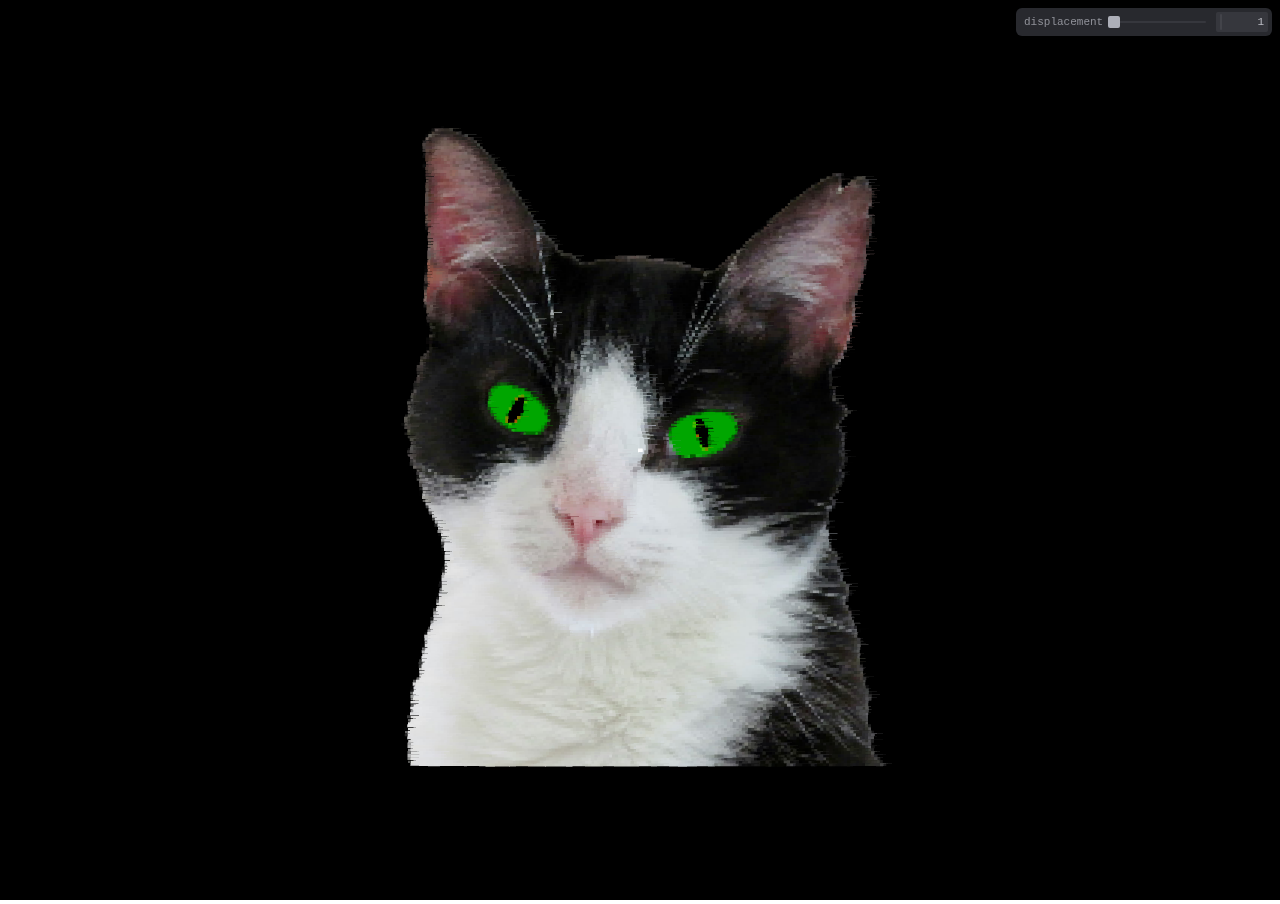
<file: lesson001/index.html>
<!DOCTYPE html>
<html>
  <head>
    <link rel="stylesheet" href="./style.css">
    <script src="./script.js" type="module"></script>
  </head>
  <body>
    <canvas id="main-canvas"></canvas>
    <canvas id="sub-canvas" style="display: none;"></canvas>
  </body>
</html>
</file>
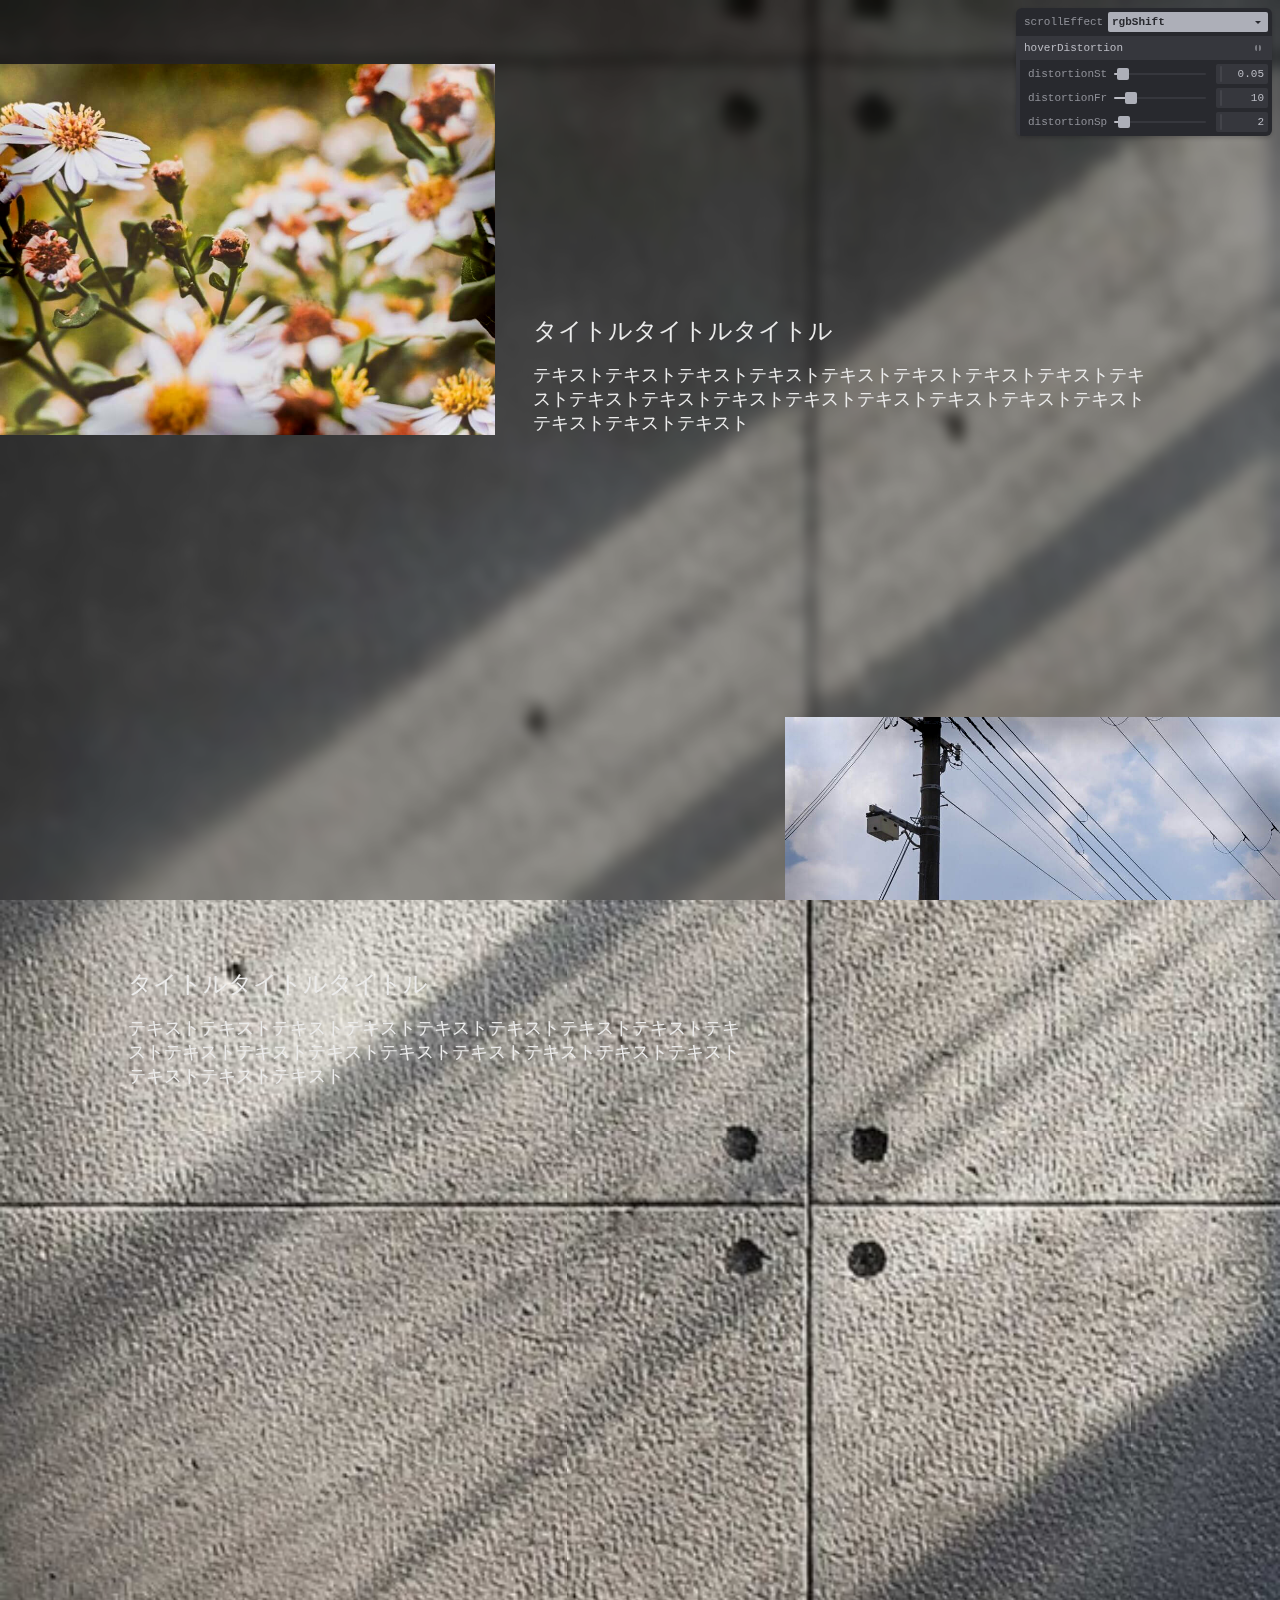
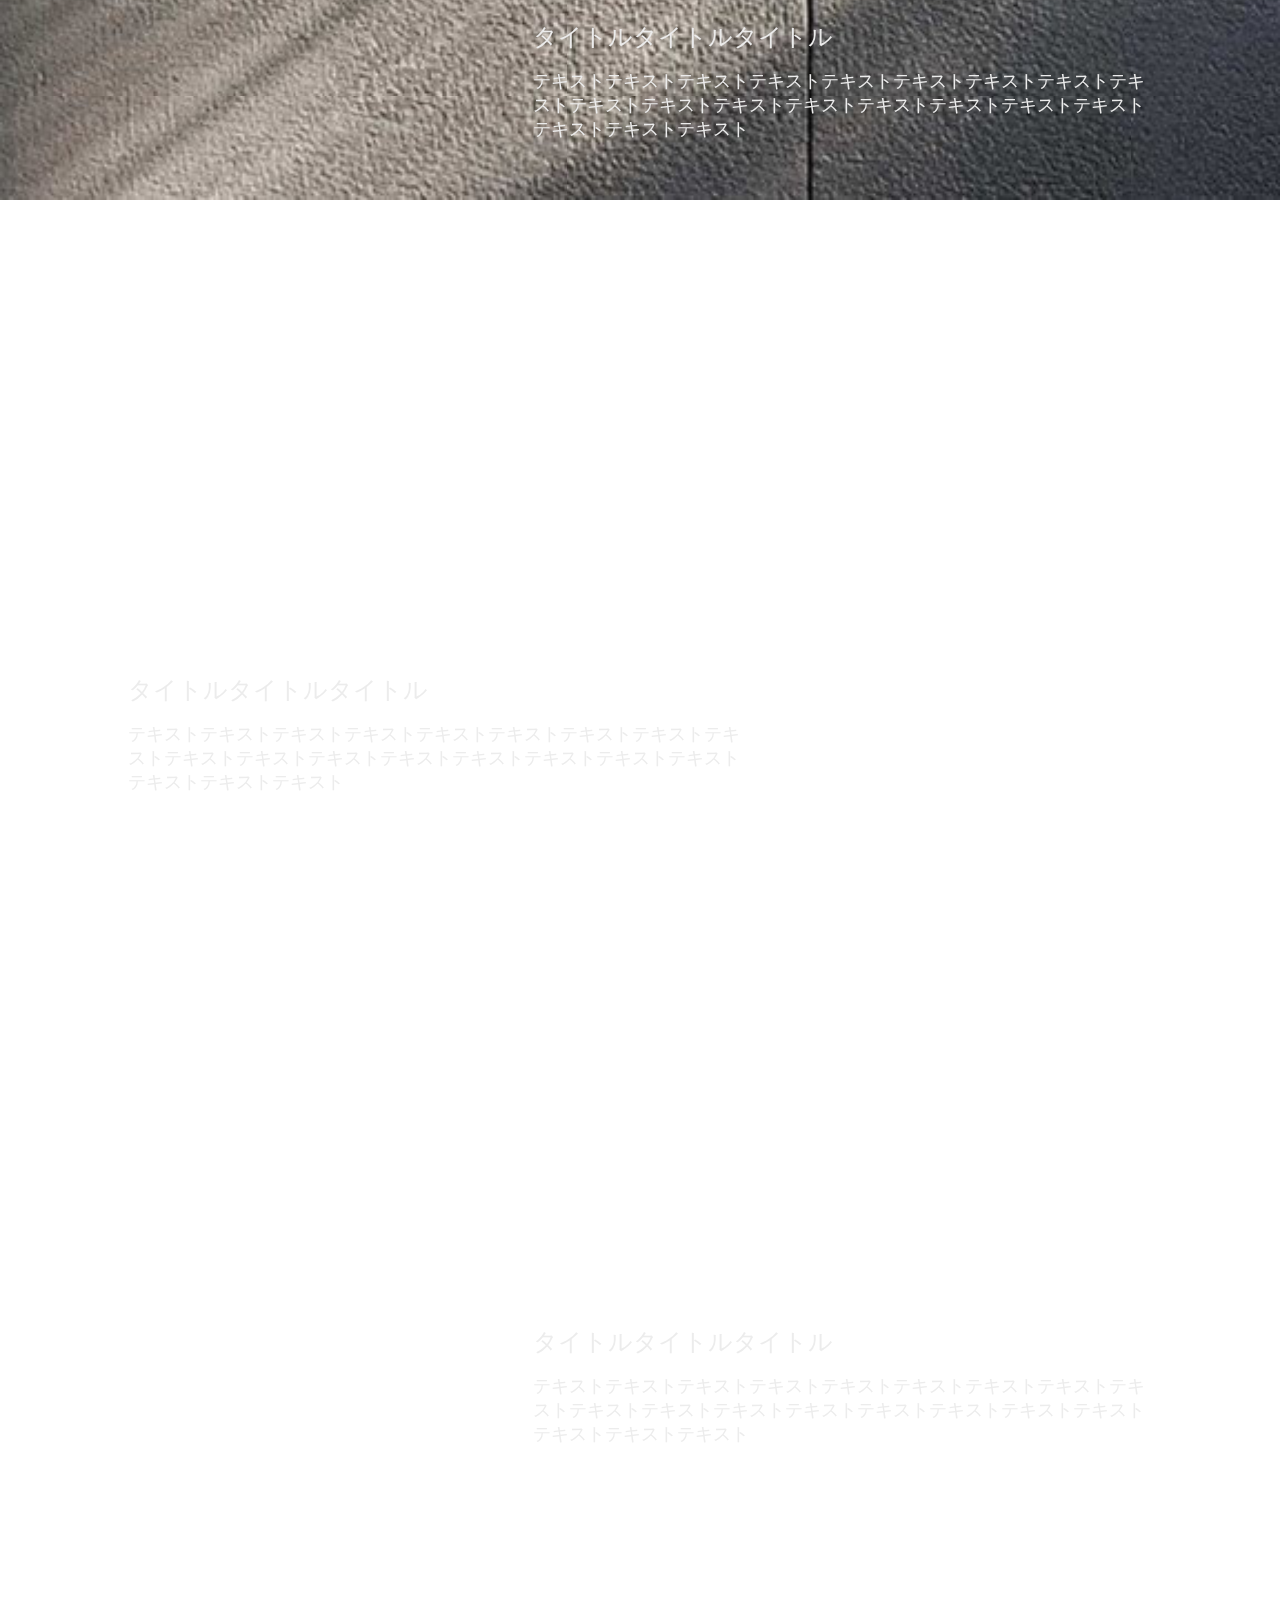
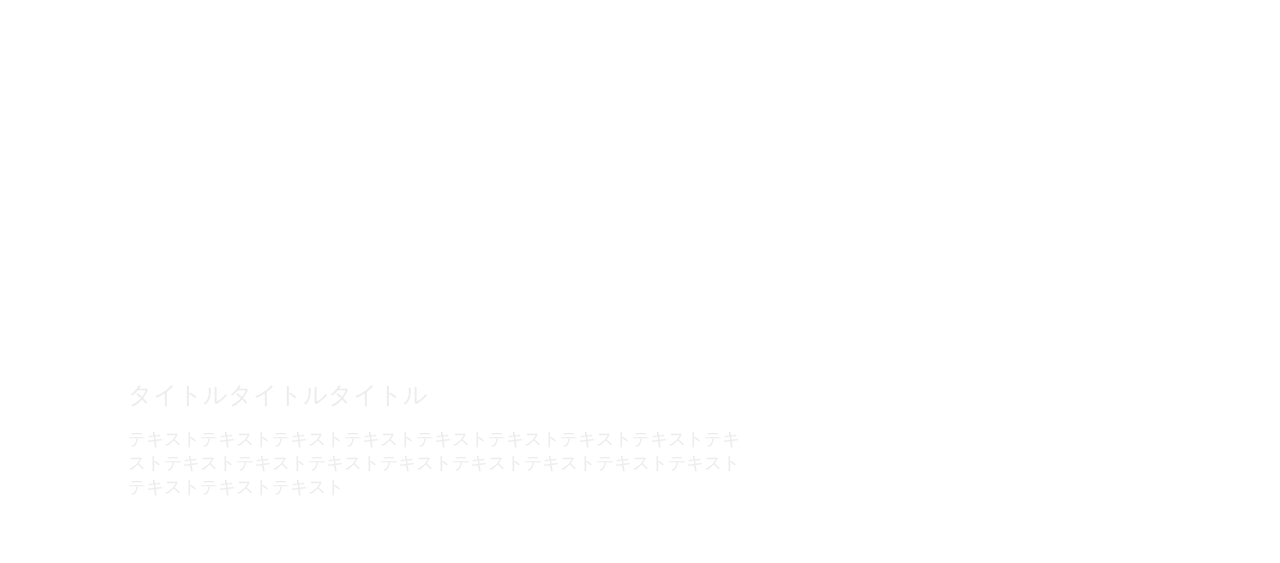
<file: lesson002/index.html>
<!DOCTYPE html>
<html>
  <head>
    <link rel="stylesheet" href="./style.css" />
    <script src="./script/main.js" type="module"></script>
    <meta name="viewport" content="width=device-width,initial-scale=1" />
  </head>
  <body>
    <div class="content_wrapper">
      <div class="content_bg js-floating"></div>
      <ul class="list">
        <li class="list_item">
          <a href="/" class="list_item-link">
            <div
              class="list_item-thumbnail webgl-plane"
              data-tex-src0="./img/img1_tex0.jpg"
              data-tex-src1="./img/img1_tex1.jpg"
            ></div>
            <div class="list_item-body js-floating">
              <p class="list_item-title">タイトルタイトルタイトル</p>
              <p class="list_item-text">
                テキストテキストテキストテキストテキストテキストテキストテキストテキストテキストテキストテキストテキストテキストテキストテキストテキストテキストテキストテキスト
              </p>
            </div>
          </a>
        </li>
        <!-- /.list_item -->
        <li class="list_item">
          <a href="/" class="list_item-link">
            <div
              class="list_item-thumbnail webgl-plane"
              data-tex-src0="./img/img2_tex0.jpg"
              data-tex-src1="./img/img2_tex1.jpg"
            ></div>
            <div class="list_item-body js-floating">
              <p class="list_item-title">タイトルタイトルタイトル</p>
              <p class="list_item-text">
                テキストテキストテキストテキストテキストテキストテキストテキストテキストテキストテキストテキストテキストテキストテキストテキストテキストテキストテキストテキスト
              </p>
            </div>
          </a>
        </li>
        <!-- /.list_item -->
        <li class="list_item">
          <a href="/" class="list_item-link">
            <div
              class="list_item-thumbnail webgl-plane"
              data-tex-src0="./img/img3_tex0.jpg"
              data-tex-src1="./img/img3_tex1.jpg"
            ></div>
            <div class="list_item-body js-floating">
              <p class="list_item-title">タイトルタイトルタイトル</p>
              <p class="list_item-text">
                テキストテキストテキストテキストテキストテキストテキストテキストテキストテキストテキストテキストテキストテキストテキストテキストテキストテキストテキストテキスト
              </p>
            </div>
          </a>
        </li>
        <!-- /.list_item -->
        <li class="list_item">
          <a href="/" class="list_item-link">
            <div
              class="list_item-thumbnail webgl-plane"
              data-tex-src0="./img/img4_tex0.jpg"
              data-tex-src1="./img/img4_tex1.jpg"
            ></div>
            <div class="list_item-body js-floating">
              <p class="list_item-title">タイトルタイトルタイトル</p>
              <p class="list_item-text">
                テキストテキストテキストテキストテキストテキストテキストテキストテキストテキストテキストテキストテキストテキストテキストテキストテキストテキストテキストテキスト
              </p>
            </div>
          </a>
        </li>
        <!-- /.list_item -->
        <li class="list_item">
          <a href="/" class="list_item-link">
            <div
              class="list_item-thumbnail webgl-plane"
              data-tex-src0="./img/img5_tex0.jpg"
              data-tex-src1="./img/img5_tex1.jpg"
            ></div>
            <div class="list_item-body js-floating">
              <p class="list_item-title">タイトルタイトルタイトル</p>
              <p class="list_item-text">
                テキストテキストテキストテキストテキストテキストテキストテキストテキストテキストテキストテキストテキストテキストテキストテキストテキストテキストテキストテキスト
              </p>
            </div>
          </a>
        </li>
        <!-- /.list_item -->
        <li class="list_item">
          <a href="/" class="list_item-link">
            <div
              class="list_item-thumbnail webgl-plane"
              data-tex-src0="./img/img6_tex0.jpg"
              data-tex-src1="./img/img6_tex1.jpg"
            ></div>
            <div class="list_item-body js-floating">
              <p class="list_item-title">タイトルタイトルタイトル</p>
              <p class="list_item-text">
                テキストテキストテキストテキストテキストテキストテキストテキストテキストテキストテキストテキストテキストテキストテキストテキストテキストテキストテキストテキスト
              </p>
            </div>
          </a>
        </li>
        <!-- /.list_item -->
      </ul>
      <!-- /.list -->
    </div>
    <!-- /.content_wrapper -->

    <div class="canvas_wrapper">
      <canvas id="webgl-canvas"></canvas>
    </div>
    <!-- /.canvas_wrapper -->
  </body>
</html>
</file>
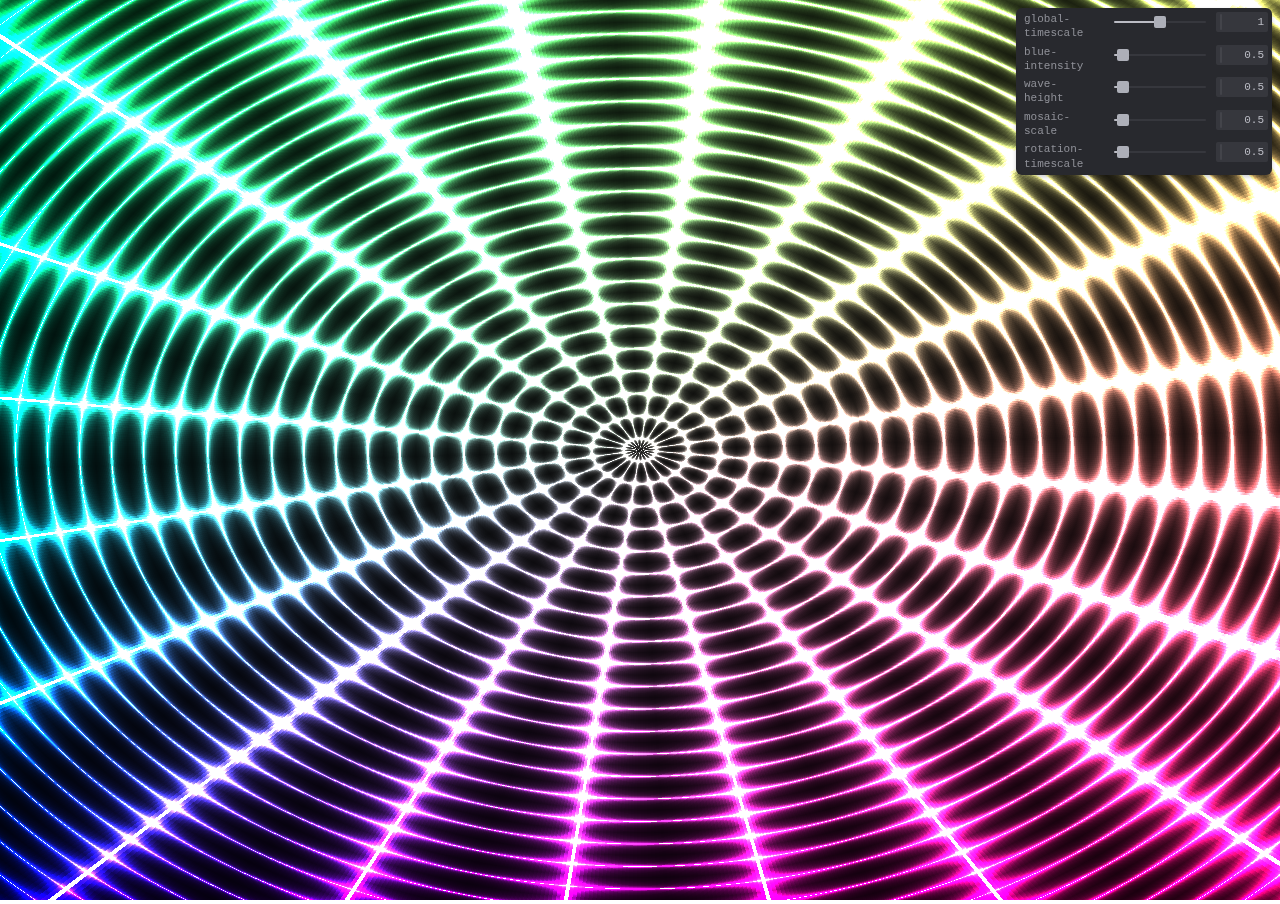
<file: lesson003/index.html>
<!DOCTYPE html>
<html>
  <head>
    <link rel="stylesheet" href="./style.css">
    <script src="./script.js" type="module"></script>
  </head>
  <body>
    <canvas id="webgl-canvas"></canvas>
  </body>
</html>
</file>
<file: lesson001/style.css>
@charset "utf-8";

* {
  margin: 0px;
  padding: 0px;
}

html, body {
  text-align: center;
  width: 100%;
  height: 100%;
  overflow: hidden;
}

canvas {
  margin: 0px auto;
}
</file>
<file: lesson002/style.css>
@charset "utf-8";

* {
  margin: 0px;
  padding: 0px;
  box-sizing: border-box;
}

html,
body {
  width: 100%;
  overflow-x: hidden;
}

a {
  text-decoration: none;
}

#webgl-canvas {
  width: 100%;
  height: 100%;
}

.canvas_wrapper {
  position: fixed;
  width: 100vw;
  height: 100%;
  inset: 0;
  z-index: 30;
  pointer-events: none;
}

.content_wrapper {
  position: relative;
  width: 100%;
  min-height: 100vh;
  color: #fefefe;
  overflow: hidden;
}

.content_bg {
  content: '';
  position: fixed;
  width: 100%;
  height: 200%;
  inset: 0;
  background: url('./img/bg.jpg') no-repeat center center / cover;
}

.content_bg::after {
  content: '';
  position: fixed;
  width: 100%;
  height: 100%;
  inset: 0;
  background: rgba(0, 0, 0, 0.3);
  backdrop-filter: blur(7px);
}

.list {
  position: relative;
  display: flex;
  flex-direction: column;
  align-items: center;
  gap: 22vw;
  padding: 5vw 0;
  z-index: 5;
}

.list_item {
  list-style: none;
  width: 100%;
}

.list_item:nth-child(odd) {
  padding-inline-end: 10vw;
}

.list_item:nth-child(even) {
  padding-inline-start: 10vw;
}

.list_item:nth-child(even) .list_item-link {
  flex-direction: row-reverse;
}

.list_item-link {
  display: flex;
  align-items: flex-end;
  gap: 3vw;
}

.list_item-thumbnail {
  width: 100%;
  min-width: 360px;
  aspect-ratio: 4 / 3;
}

.list_item-body {
  display: flex;
  flex-direction: column;
  text-decoration: none;
  color: #ececec;
}

.list_item-title {
  font-size: clamp(1.125rem, 1vw + 0.75rem, 1.5rem);
  margin: 1rem 0;
}

.list_item-text {
  font-size: clamp(0.875rem, 1vw + 0.5rem, 1.125rem);
}

@media (max-width: 720px) {
  .list {
    gap: 20vw;
  }
  .list_item-link {
    flex-direction: column;
    gap: 1rem;
  }
  .list_item:nth-child(odd) {
    padding-inline-end: 0;
  }

  .list_item:nth-child(even) {
    padding-inline-start: 0;
  }
  .list_item:nth-child(even) .list_item-link {
    flex-direction: column;
  }
  .list_item-body {
    padding-inline: 20px;
  }
}

/* Tweakpane */
.tp-dfwv {
  position: fixed;
  top: 10px;
  right: 10px;
  z-index: 50;
}
</file>
<file: lesson003/style.css>
@charset "utf-8";

* {
  margin: 0px;
  padding: 0px;
}

html, body {
  text-align: center;
  width: 100%;
  height: 100%;
  overflow: hidden;
}

canvas {
  margin: 0px auto;
}
</file>
